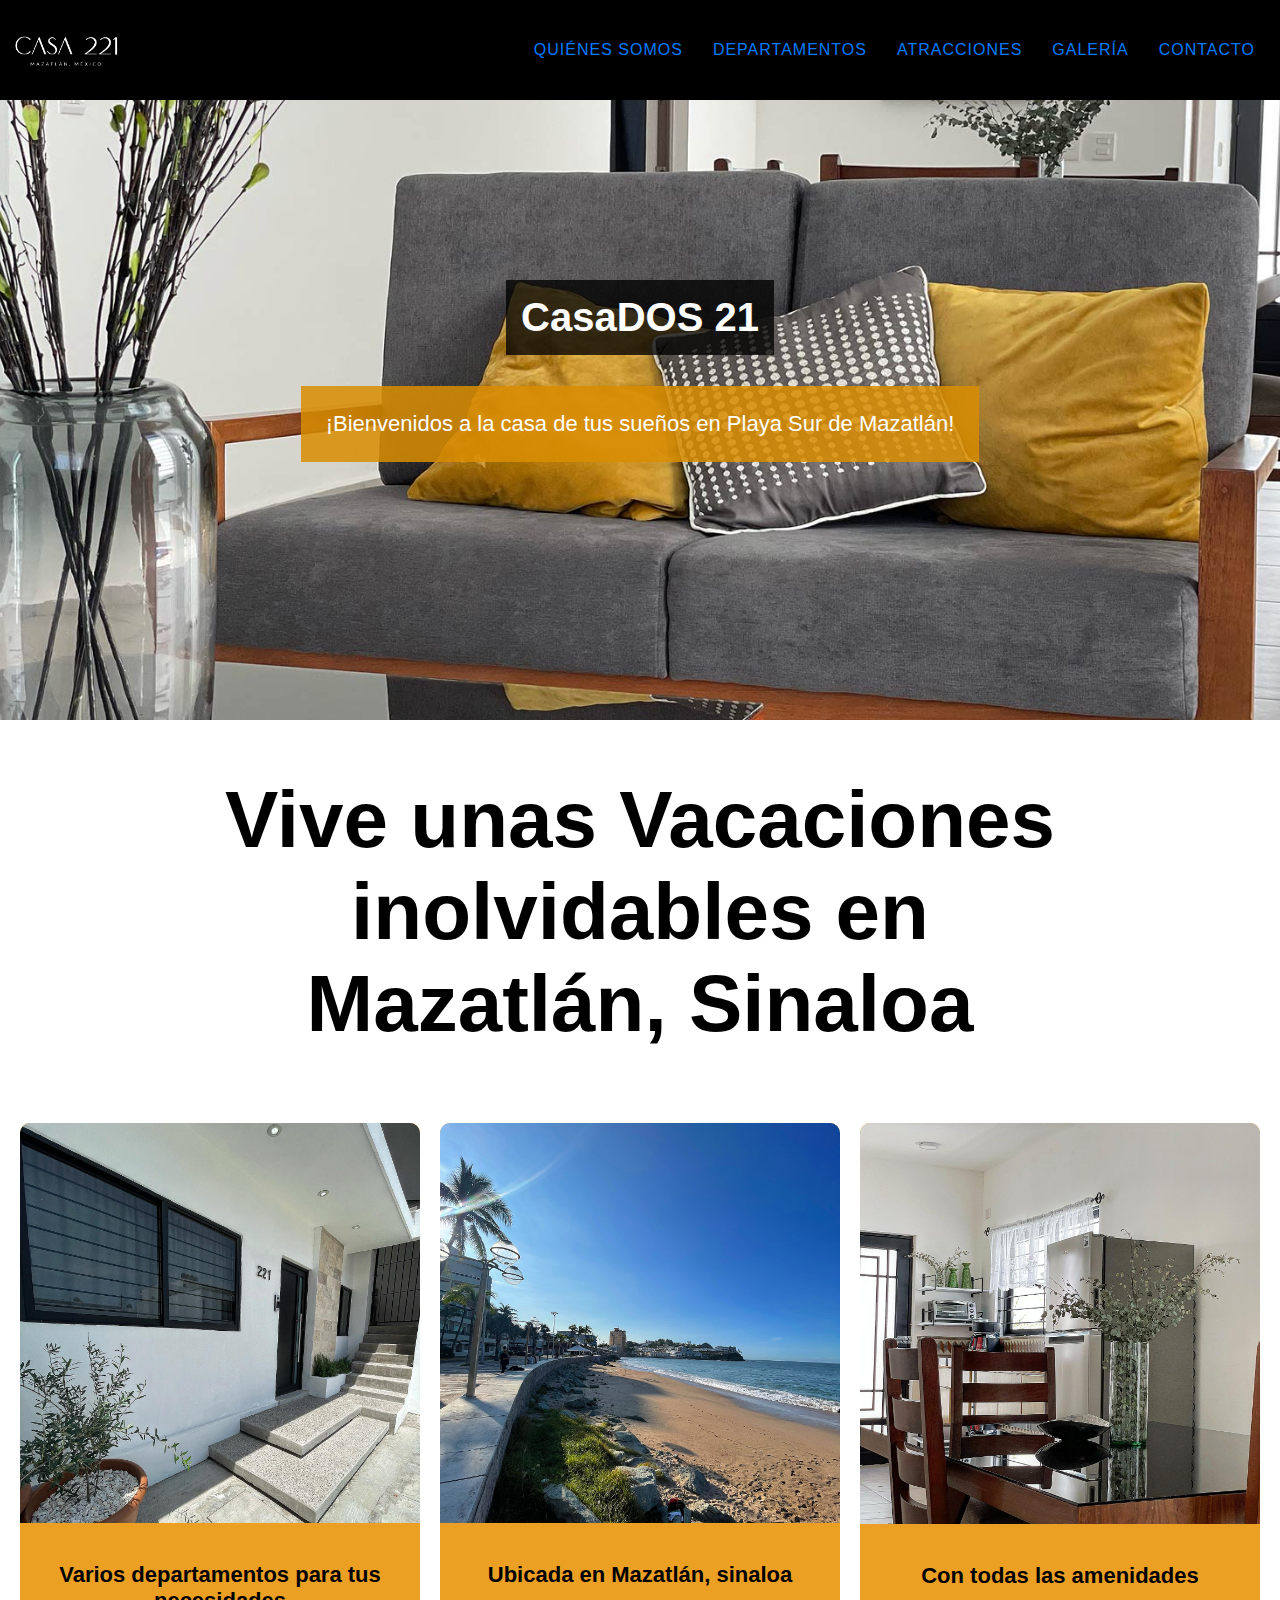
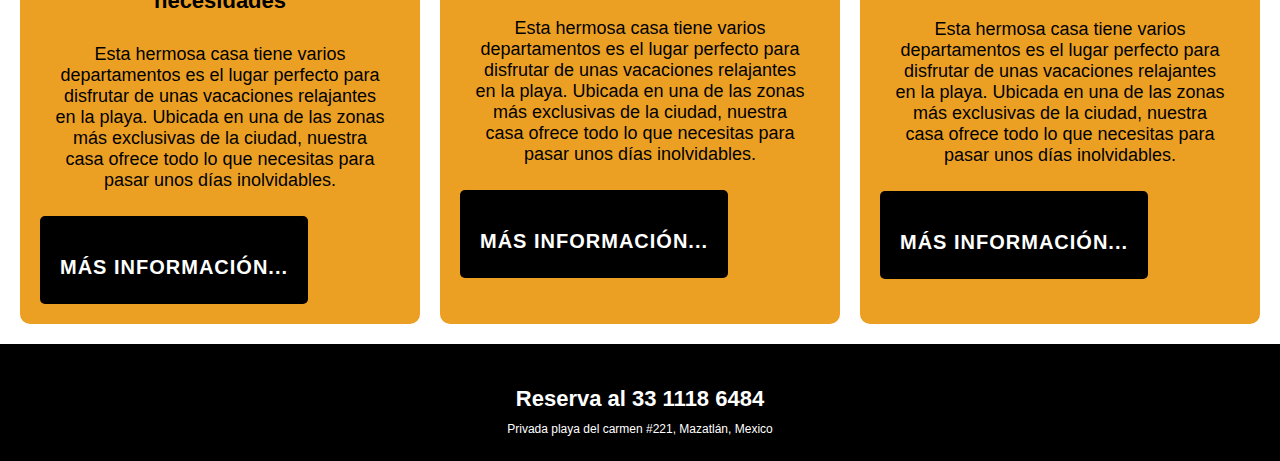
<file: index.html>
<!DOCTYPE html>
<html lang="en">
<head>
    <meta charset="UTF-8">
    <meta name="author" content="CasaDos21">
    <meta name="keywords" content="CasaDos21, Casa en Mazatlán, Departamentos en Mazatlán, Alquiler de vacaciones en Mazatlán, Hospedaje en la playa, Alojamiento exclusivo, Reserva de vacaciones, Rentas temporales en Mazatlán">
<meta name="description" content="Descubre la belleza de Casa Dos 21 en Mazatlán, México. Ofrecemos alojamientos exclusivos frente al mar, departamentos con todas las comodidades y una experiencia única. ¡Reserva tus vacaciones inolvidables hoy y sumérgete en la serenidad de nuestra casa junto a la playa del Carmen #221!">
    <title>Casa DOS21</title>
    <link rel="stylesheet" href="./css/main.css"rel="stylesheet">
<link rel="shortcut icon" href="./images/favicon.png" type="image/x-icon"> 
</head> 
<body>



    <header>
        <nav>
            <div class="container">
                <a href="./index.html" class="logo"><img src="./images/logo_blanco2.png" alt="Logotipo de CasaDOS21"></a>
                <div class="menu-icon" onclick="toggleMenu()">☰</div>
                <ul id="menu">
                    <li><a href="./pages/nosotros.html">Quiénes Somos</a></li>
                    <li><a href="./pages/departamentos.html">Departamentos</a></li>
                    <li><a href="./pages/atracciones.html">Atracciones</a></li>
                    <li><a href="./pages/galeria.html">Galería</a></li>
                    <li><a id="contacto" href="./pages/contacto.html">Contacto</a></li>
                </ul>
            </div>
        </nav>
        
        <div class="hidden-section"></div>


    </header>
    <main>
        <section class="imagenPrincipal">
            <h1>CasaDOS 21</h1>
            <p>¡Bienvenidos a la casa de tus sueños en Playa Sur de Mazatlán!</p>
    </section>
    <section>
    <div class="titulo_seccion">
        <h1>Vive unas Vacaciones inolvidables en<br>Mazatlán, Sinaloa</h1>
    </div>
</section>

    <section class="boxs">
    
        <div class="box">
       <img src="./images/galeria/1.jpg" alt="Fachada de departamento de Casados21" class="box_imagen">
        <div class="informacion">
        <h4 class="box_titulo">Varios departamentos para tus necesidades</h4>
        <p class="box_texto">Esta hermosa casa tiene varios departamentos es el lugar perfecto para disfrutar de unas vacaciones relajantes en la playa. Ubicada en una de las zonas más exclusivas de la ciudad, nuestra casa ofrece todo lo que necesitas para pasar unos días inolvidables.</p>
   <button class="box_boton" ><a  class="box_boton" href="pages/contacto.html">Más información...</a></p></button>
     </div>
</div>

<div class="box_primero">
    <img src="./images/galeria/2.jpg" alt="Edificio de Casados21" class="box_imagen">
        <div class="informacion">
    <h4 class="box_titulo">Ubicada en Mazatlán, sinaloa</h4>
    <p class="box_texto">Esta hermosa casa tiene varios departamentos es el lugar perfecto para disfrutar de unas vacaciones relajantes en la playa. Ubicada en una de las zonas más exclusivas de la ciudad, nuestra casa ofrece todo lo que necesitas para pasar unos días inolvidables.</p>
    <button class="box_boton" ><a  class="box_boton" href="pages/contacto.html">Más información...</a></p></button>
</div>
</div>

   <div class="box">
    <img src="./images/galeria/3.jpg" alt="Mazaltán Sinaloa" class="box_imagen">
        <div class="informacion">
            <h4 class="box_titulo">Con todas las amenidades</h4>
    <p class="box_texto">Esta hermosa casa tiene varios departamentos es el lugar perfecto para disfrutar de unas vacaciones relajantes en la playa. Ubicada en una de las zonas más exclusivas de la ciudad, nuestra casa ofrece todo lo que necesitas para pasar unos días inolvidables.</p>
    <button class="box_boton" ><a  class="box_boton" href="pages/contacto.html">Más información...</a></p></button>
</div>


</div>
    </section>
    </main>




    <script>
        function toggleMenu() {
            var menu = document.getElementById("menu");
            menu.classList.toggle("show");
        }
    </script>
   
</body>
   <footer class="footer">
      <h3 class="footer_titulo">Reserva al 33 1118 6484</h3>
      <p class="footer_texto">Privada playa del carmen #221, Mazatlán, Mexico</p>
    </div>
  </footer>
  </html>
</file>
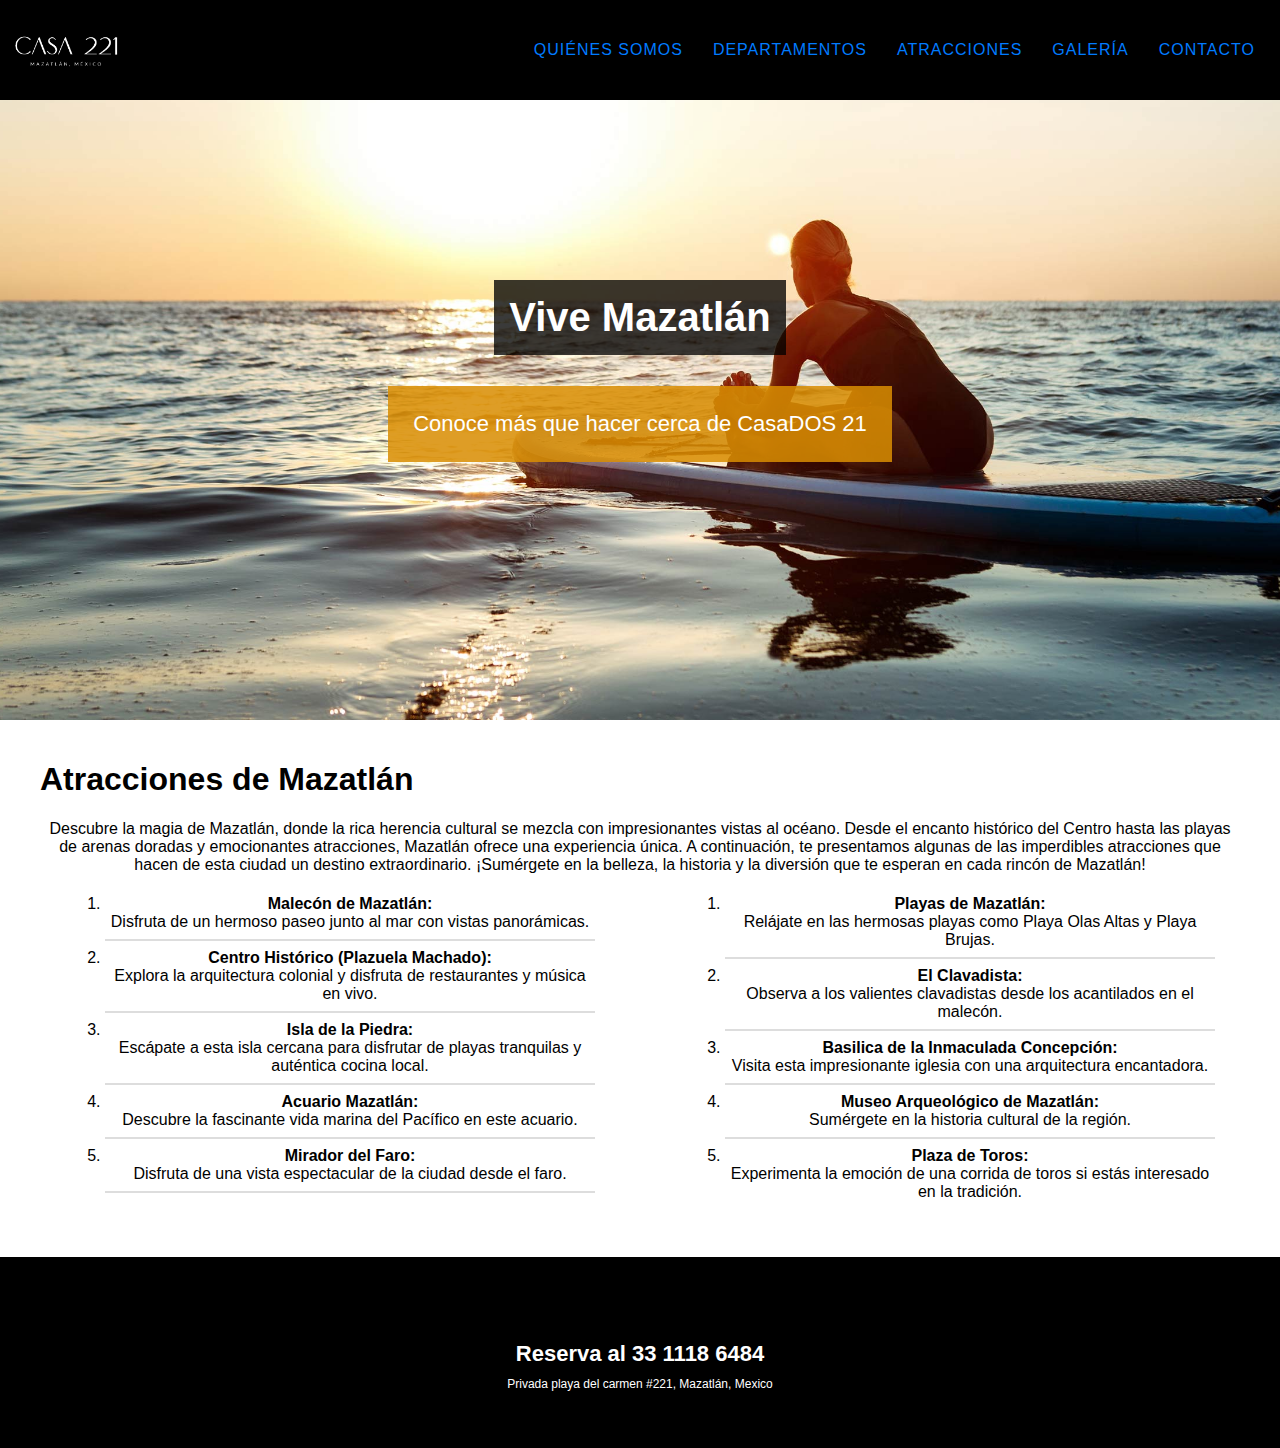
<file: pages/atracciones.html>
<!DOCTYPE html>
<html lang="en">
<head>
    <meta charset="UTF-8">
    <meta name="viewport" content="width=device-width, initial-scale=1.0">
    <title>Casa DOS21</title>
    <link rel="stylesheet" href="../css/main.css"rel="stylesheet">
<link rel="shortcut icon" href="../images/favicon.png" type="image/x-icon"> 
</head> 
<body>


    <header>
        <header>
            <nav>
                <div class="container">
                    <a href="../index.html" class="logo"><img src="../images/logo_blanco2.png" alt="Logotipo"></a>
                    <div class="menu-icon" onclick="toggleMenu()">☰</div>
                    <ul id="menu">
                        <li><a href="../pages/nosotros.html">Quiénes Somos</a></li>
                        <li><a href="../pages/departamentos.html">Departamentos</a></li>
                        <li><a href="../pages/atracciones.html">Atracciones</a></li>
                        <li><a href="../pages/galeria.html">Galería</a></li>
                        <li><a id="contacto" href="../pages/contacto.html">Contacto</a></li>
                    </ul>
                </div>
            </nav>
            
            <div class="hidden-section"></div>



<body>
    <main>
        <section class="imagenPrincipal_a">
            <h1>Vive Mazatlán</h1>
            <p>Conoce más que hacer cerca de CasaDOS 21</p>
    </section>
    <div class="container_quienes">
        <h1>Atracciones de Mazatlán</h1>
        <p>Descubre la magia de Mazatlán, donde la rica herencia cultural se mezcla con impresionantes vistas al océano. Desde el encanto histórico del Centro hasta las playas de arenas doradas y emocionantes atracciones, Mazatlán ofrece una experiencia única. A continuación, te presentamos algunas de las imperdibles atracciones que hacen de esta ciudad un destino extraordinario. ¡Sumérgete en la belleza, la historia y la diversión que te esperan en cada rincón de Mazatlán!</p>

    
        <div class="two-columns">
            <div class="column">
             
           
            <ol>
            <li>
            <p><strong>Malecón de Mazatlán:</strong> <br />Disfruta de un hermoso paseo junto al mar con vistas panorámicas.</p>
            <hr /></li>
            <li>
            <p><strong>Centro Histórico (Plazuela Machado):</strong> <br />Explora la arquitectura colonial y disfruta de restaurantes y música en vivo.</p>
            <hr /></li>
            <li>
            <p><strong>Isla de la Piedra:</strong> <br />Escápate a esta isla cercana para disfrutar de playas tranquilas y auténtica cocina local.</p>
            <hr /></li>
            <li>
            <p><strong>Acuario Mazatlán:</strong> <br />Descubre la fascinante vida marina del Pacífico en este acuario.</p>
            <hr /></li>
            <li>
            <p><strong>Mirador del Faro:</strong> <br />Disfruta de una vista espectacular de la ciudad desde el faro.</p>
            <hr /></li>
            
            
            </div>
            <div class="column">
                <ol>
                <li>
                    <p><strong>Playas de Mazatlán:</strong> <br />Relájate en las hermosas playas como Playa Olas Altas y Playa Brujas.</p>
                    <hr /></li>
                    <li>
                    <p><strong>El Clavadista:</strong> <br />Observa a los valientes clavadistas desde los acantilados en el malecón.</p>
                    <hr /></li>
                    <li>
                    <p><strong>Basilica de la Inmaculada Concepción:</strong> <br />Visita esta impresionante iglesia con una arquitectura encantadora.</p>
                    <hr /></li>
                    <li>
                    <p><strong>Museo Arqueológico de Mazatlán:</strong> <br />Sumérgete en la historia cultural de la región.</p>
                    <hr /></li>
                    <li>
                    <p><strong>Plaza de Toros:</strong> <br />Experimenta la emoción de una corrida de toros si estás interesado en la tradición.</p>
                    </li>
                    </ol>      
            
            
            </div>
        </div>
    </div>
    
</section>
</main>

<footer class="footer">
    <div class="footer_generico">
      <div class="redes-sociales">
          <a href="https://www.facebook.com/casaenrentamazatlan" target="_blank" class="social-icon" title="Facebook"><i class="fab fa-facebook-f"></i></a>
          <a href="https://www.instagram.com/casaenrentamaza/" target="_blank" class="social-icon" title="Instagram"><i class="fab fa-instagram"></i></a>
      </div>
      <h3 class="footer_titulo">Reserva al 33 1118 6484</h3>
      <p class="footer_texto">Privada playa del carmen #221, Mazatlán, Mexico</p>
    </div>
  </footer>


      <script>
        function toggleMenu() {
            var menu = document.getElementById("menu");
            menu.classList.toggle("show");
        }
    </script>

      </body>
      </html>
</file>
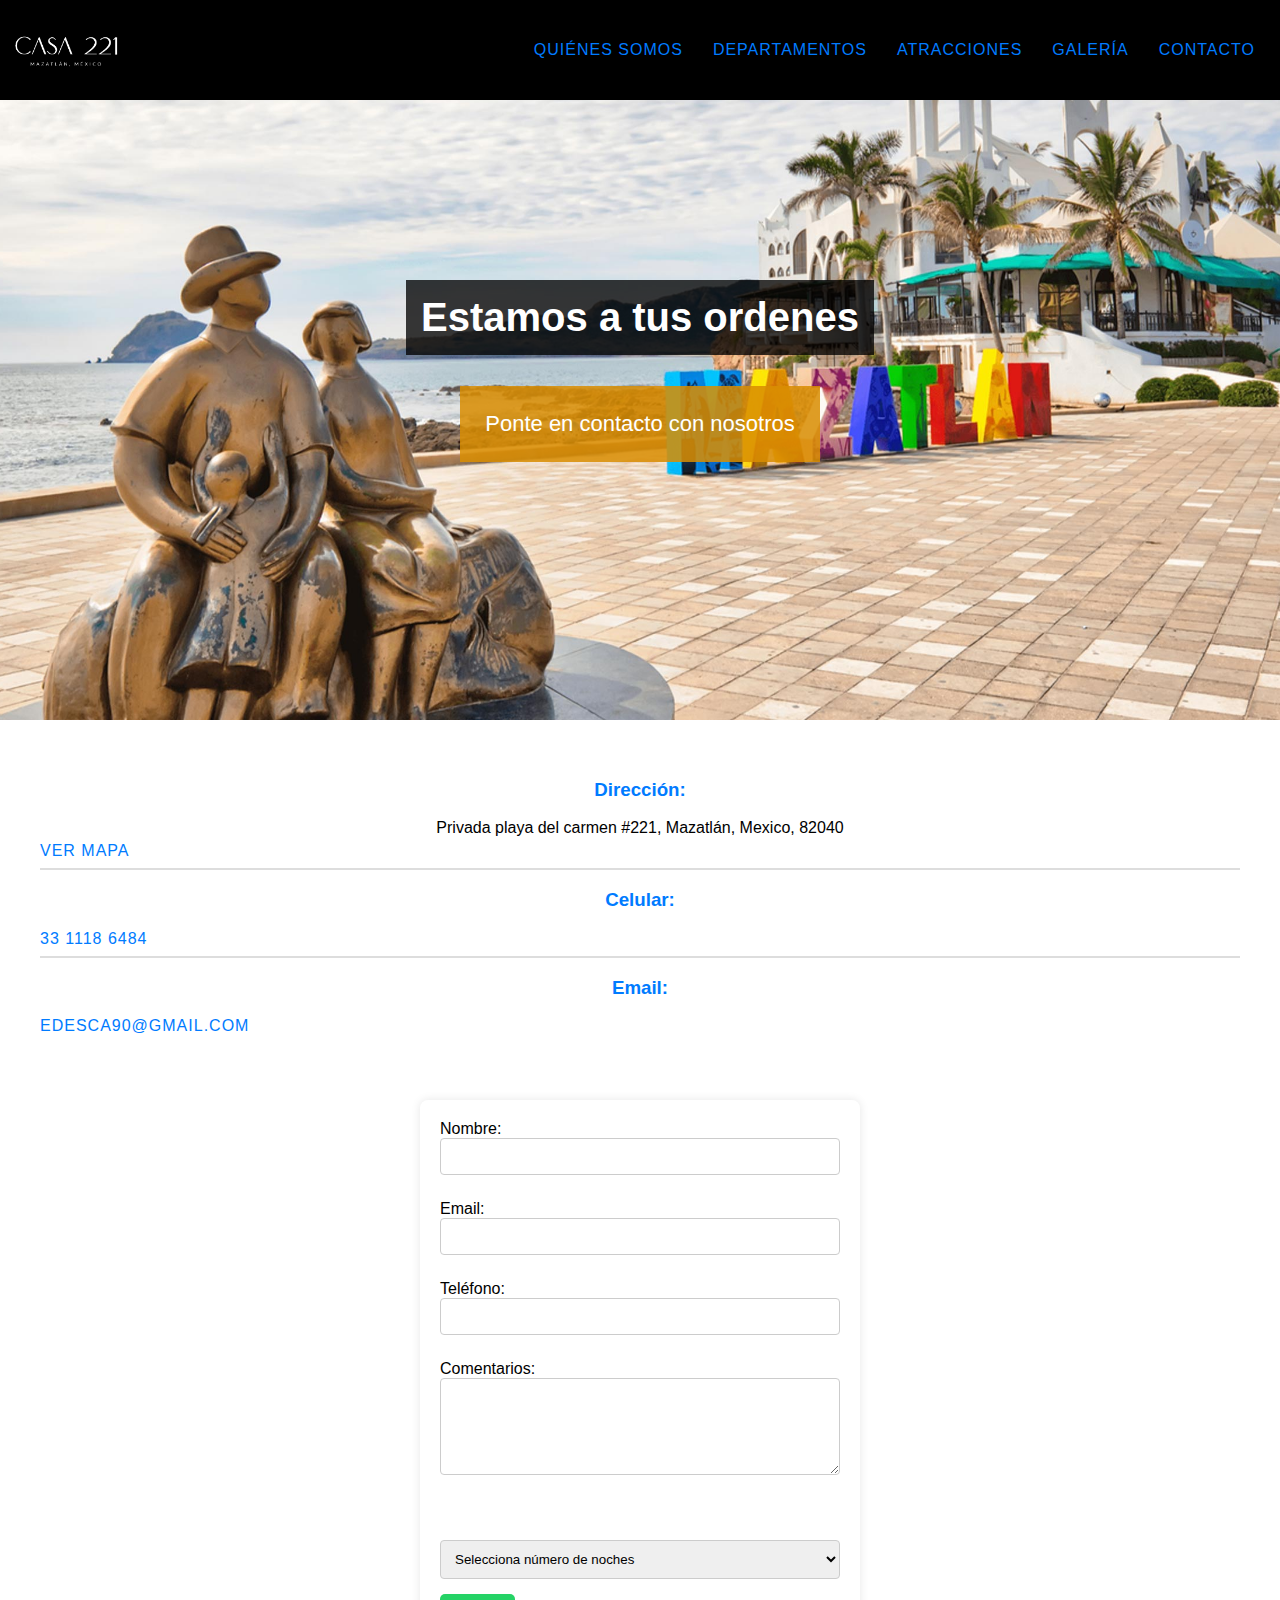
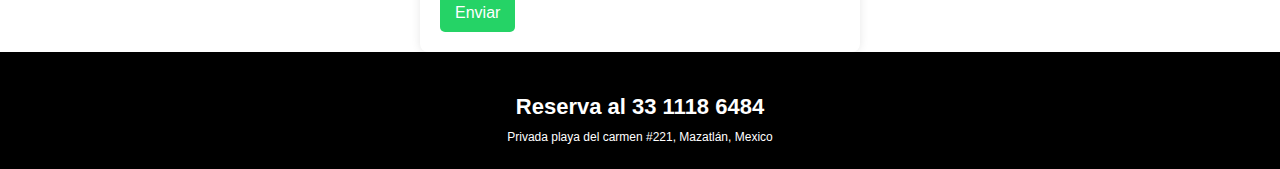
<file: pages/contacto.html>
<!DOCTYPE html>
<html lang="en">
<head>
    <meta charset="UTF-8">
    <meta name="author" content="CasaDos21">
    <meta name="keywords" content="CasaDos21, Casa en Mazatlán, Departamentos en Mazatlán, Alquiler de vacaciones en Mazatlán, Hospedaje en la playa, Alojamiento exclusivo, Reserva de vacaciones, Rentas temporales en Mazatlán">
<meta name="description" content="Casa Dos 21: Tu escape exclusivo en Mazatlán. Desde modernos departamentos hasta vistas inigualables, ofrecemos la combinación perfecta de lujo y tranquilidad. ¡Reserva ahora y crea recuerdos inolvidables en la playa del Carmen #221!">
    <title>Casa DOS21</title>
    <link rel="stylesheet" href="../css/main.css"rel="stylesheet">
<link rel="shortcut icon" href="../images/favicon.png" type="image/x-icon"> 
</head> 
<body>

<header>
        <nav>
            <div class="container">
                <a href="../index.html" class="logo"><img src="../images/logo_blanco2.png" alt="Logotipo"></a>
                <div class="menu-icon" onclick="toggleMenu()">☰</div>
                <ul id="menu">
                    <li><a href="../pages/nosotros.html">Quiénes Somos</a></li>
                    <li><a href="../pages/departamentos.html">Departamentos</a></li>
                    <li><a href="../pages/atracciones.html">Atracciones</a></li>
                    <li><a href="../pages/galeria.html">Galería</a></li>
                    <li><a id="contacto" href="../pages/contacto.html">Contacto</a></li>
                </ul>
            </div>
        </nav>
        
        <div class="hidden-section"></div>
    </header>

<body>
        <main>
            <section class="imagenPrincipal_c">
                <h1>Estamos a tus ordenes</h1>
                <p>Ponte en contacto con nosotros</p>
        </section>

        

        <div style="text-align: center; padding: 20px;">
            <div class="container_quienes">
            <h3>Dirección:</h3>
            <p>Privada playa del carmen #221, Mazatlán, Mexico, 82040</p>
            <p><a href="https://g.page/r/Cc-1RyjIFTW6EAE" target="_blank" rel="noopener noreferrer">Ver mapa</a></p>
            <hr />
        
            <h3>Celular:</h3>
            <p><a href="tel:33 1118 6484" target="_blank" rel="noopener noreferrer">33 1118 6484</a></p>
            <hr />
        
            <h3>Email:</h3>
            <p><a href="mailto:edesca90@gmail.com" target="_blank" rel="noopener noreferrer">edesca90@gmail.com</a></p>
            </div>
        </div>
            
        
            <form id="footer">
                <label for="Nombre">Nombre:
                    <input type="text" id="Nombre" required>
                </label>
        
                <label for="Email">Email:
                    <input type="email" id="Email" required>
                </label>
        
                <label for="phone">Teléfono:
                    <input type="phone" id="phone" required>
                </label>
        
                <label for="Comentarios">Comentarios:
                    <textarea name="" id="Comentarios" cols="30" rows="5"></textarea>
                </label>
        
                <br><br>
        
                <select name="" id="">
                    <option disabled selected>Selecciona número de noches</option>
                    <option>1 Noche</option>
                    <option>2 Noches</option>
                    <option>3 Noches</option>
                    <option>Más noches</option>
                </select>
        
                <button type="submit">Enviar</button>
            </form>
            <footer class="footer">
                <h3 class="footer_titulo">Reserva al 33 1118 6484</h3>
                <p class="footer_texto">Privada playa del carmen #221, Mazatlán, Mexico</p>
                </div>
              </footer>
            
</body>

<script>
    function toggleMenu() {
        var menu = document.getElementById("menu");
        menu.classList.toggle("show");
    }
</script>



</html>
</file>
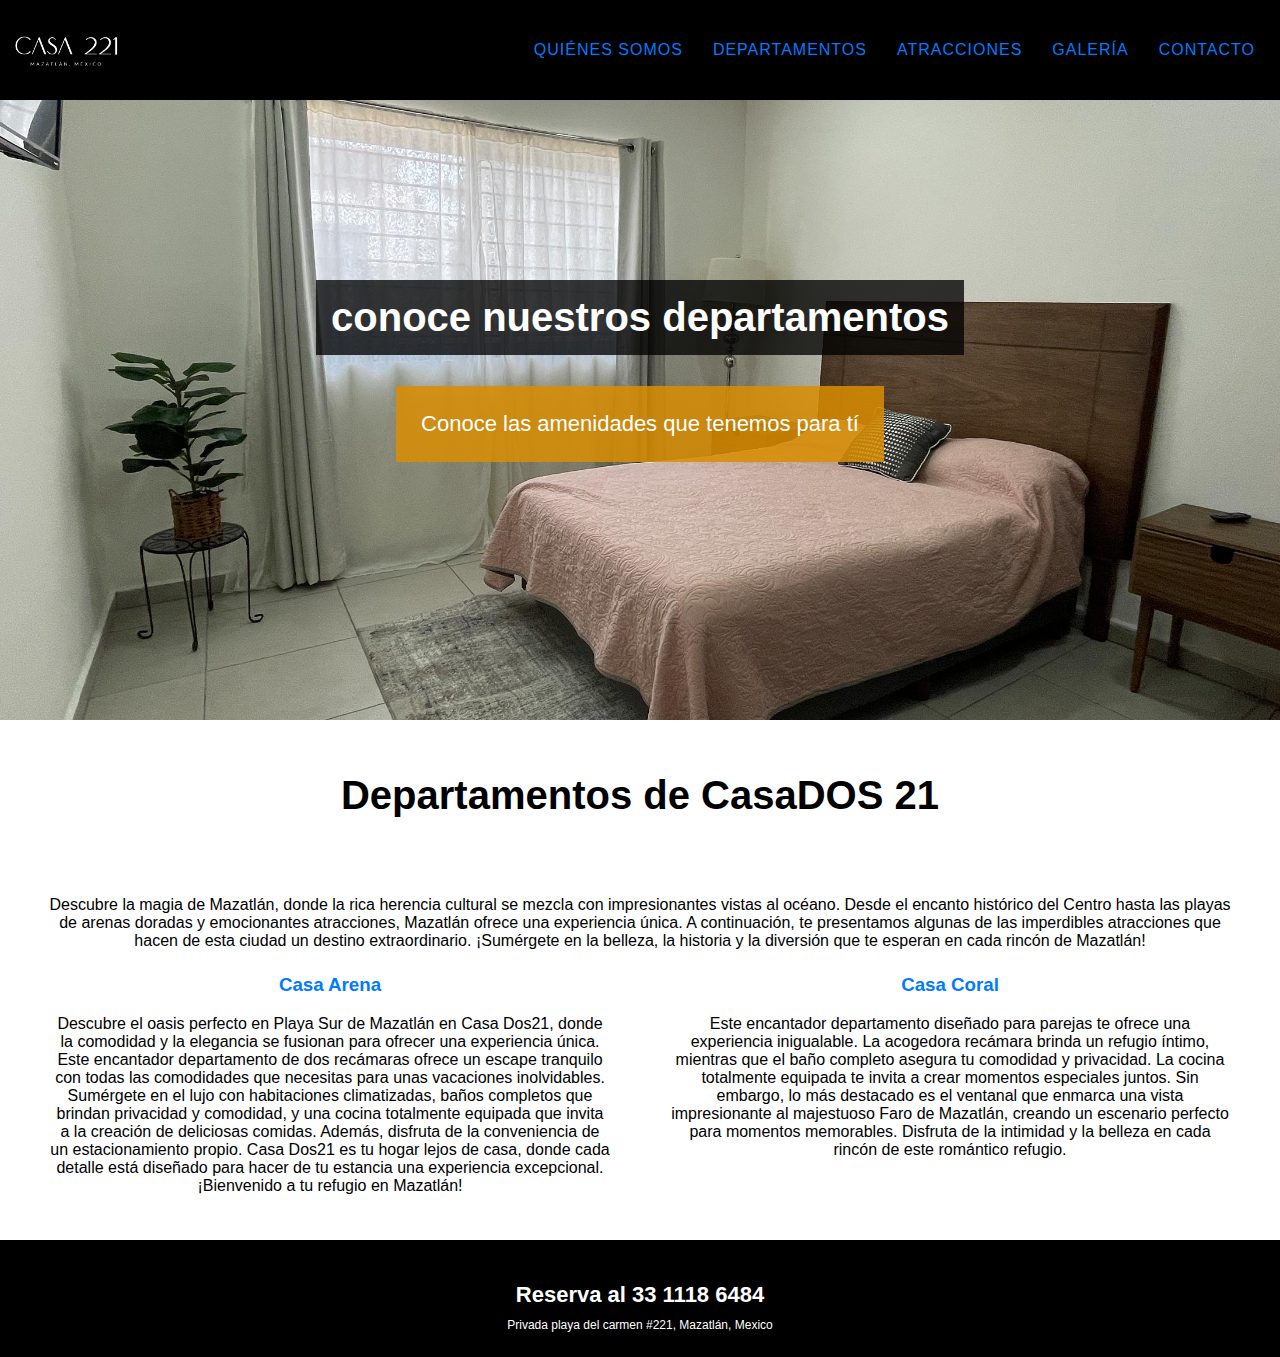
<file: pages/departamentos.html>
<!DOCTYPE html>
<html lang="en">
<head>
    <meta charset="UTF-8">
    <meta name="author" content="CasaDos21">
    <meta name="keywords" content="CasaDos21, Casa en Mazatlán, Departamentos en Mazatlán, Alquiler de vacaciones en Mazatlán, Hospedaje en la playa, Alojamiento exclusivo, Reserva de vacaciones, Rentas temporales en Mazatlán">
<meta name="description" content="Bienvenido a Casa Dos 21, tu destino de lujo en Mazatlán. Ofrecemos alojamientos únicos, desde departamentos elegantes hasta vistas panorámicas. Reserva ahora y sumérgete en la elegancia frente al mar en la playa del Carmen #221.">
    <title>Departamentos de CasaDOS 21</title>
    <link rel="stylesheet" href="../css/main.css">
    <link rel="shortcut icon" href="../images/favicon.png" type="image/x-icon"> 
</head> 
<body>
    <header>
        <nav>
            <div class="container">
                <a href="../index.html" class="logo"><img src="../images/logo_blanco2.png" alt="Logotipo de Casados21"></a>
                <div class="menu-icon" onclick="toggleMenu()">☰</div>
                <ul id="menu">
                    <li><a href="../pages/nosotros.html">Quiénes Somos</a></li>
                    <li><a href="../pages/departamentos.html">Departamentos</a></li>
                    <li><a href="../pages/atracciones.html">Atracciones</a></li>
                    <li><a href="../pages/galeria.html">Galería</a></li>
                    <li><a id="contacto" href="../pages/contacto.html">Contacto</a></li>
                </ul>
            </div>
        </nav>
        
        <div class="hidden-section"></div>
    </header>


    <body>
        <main>
            <section class="imagenPrincipal_d">
                <h1>conoce nuestros departamentos</h1>
                <p>Conoce las amenidades que tenemos para tí</p>
        </section>
        <div class="titulo_seccion">
        <h4>Departamentos de CasaDOS 21</h4>
    </div>
</section>

        <div class="container_quienes">
            <p>Descubre la magia de Mazatlán, donde la rica herencia cultural se mezcla con impresionantes vistas al océano. Desde el encanto histórico del Centro hasta las playas de arenas doradas y emocionantes atracciones, Mazatlán ofrece una experiencia única. A continuación, te presentamos algunas de las imperdibles atracciones que hacen de esta ciudad un destino extraordinario. ¡Sumérgete en la belleza, la historia y la diversión que te esperan en cada rincón de Mazatlán!</p>
    
        
            <div class="two-columns">
                <div class="column">
                 
                    <h3>Casa Arena</h3>
                    <p>Descubre el oasis perfecto en Playa Sur de Mazatlán en Casa Dos21, donde la comodidad y la elegancia se fusionan para ofrecer una experiencia única. Este encantador departamento de dos recámaras ofrece un escape tranquilo con todas las comodidades que necesitas para unas vacaciones inolvidables. Sumérgete en el lujo con habitaciones climatizadas, baños completos que brindan privacidad y comodidad, y una cocina totalmente equipada que invita a la creación de deliciosas comidas. Además, disfruta de la conveniencia de un estacionamiento propio. Casa Dos21 es tu hogar lejos de casa, donde cada detalle está diseñado para hacer de tu estancia una experiencia excepcional. ¡Bienvenido a tu refugio en Mazatlán!</p>
         
                
                
                </div>
                <div class="column">
                    <h3>Casa Coral</h3>
                    <p>Este encantador departamento diseñado para parejas te ofrece una experiencia inigualable. La acogedora recámara brinda un refugio íntimo, mientras que el baño completo asegura tu comodidad y privacidad. La cocina totalmente equipada te invita a crear momentos especiales juntos. Sin embargo, lo más destacado es el ventanal que enmarca una vista impresionante al majestuoso Faro de Mazatlán, creando un escenario perfecto para momentos memorables. Disfruta de la intimidad y la belleza en cada rincón de este romántico refugio.</p>
                
             
        
    </section>
    </main>
    
    <footer class="footer">
        <h3 class="footer_titulo">Reserva al 33 1118 6484</h3>
        <p class="footer_texto">Privada playa del carmen #221, Mazatlán, Mexico</p>
        </div>
      </footer>
    </body>

          <script>
            function toggleMenu() {
                var menu = document.getElementById("menu");
                menu.classList.toggle("show");
            }
        </script>


          </html>
</file>
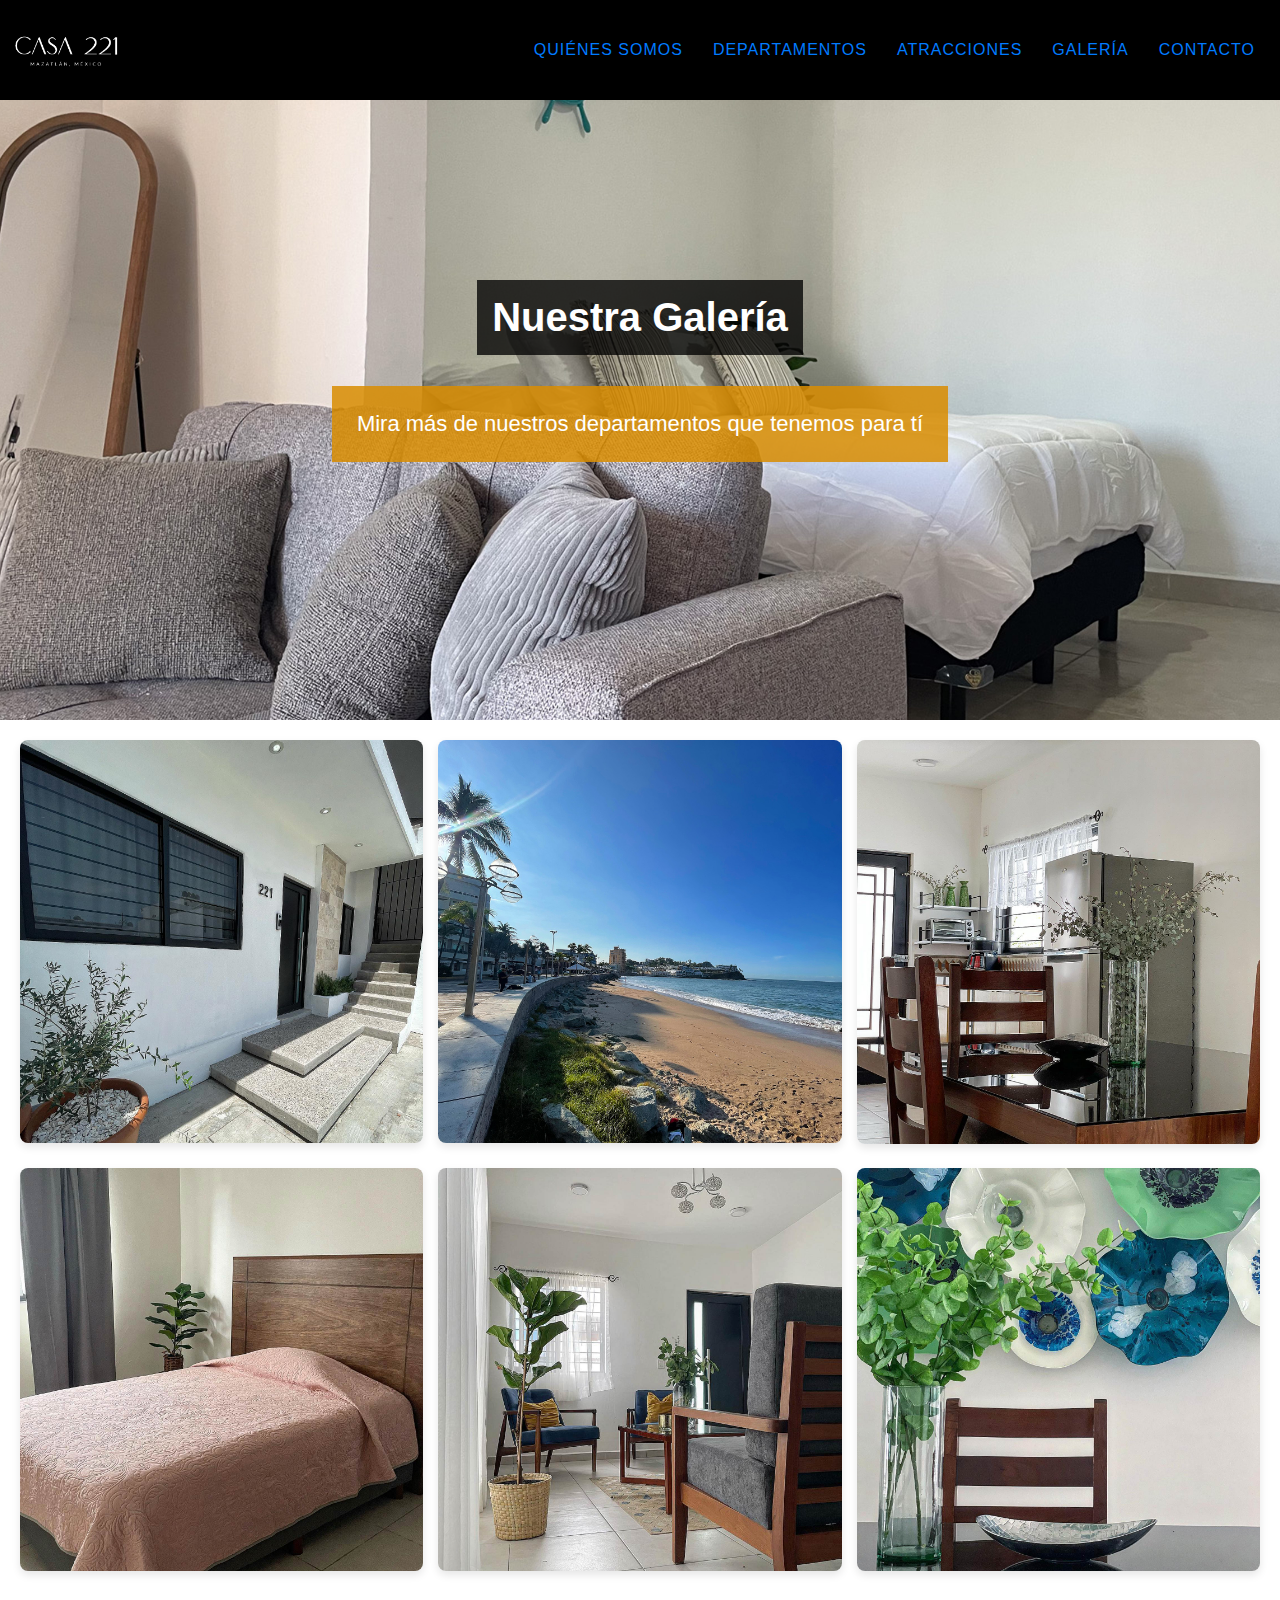
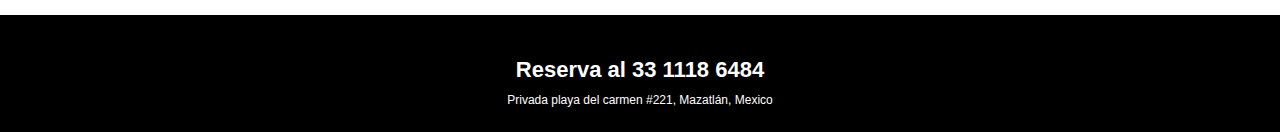
<file: pages/galeria.html>
<!DOCTYPE html>
<html lang="en">
<head>
    <meta charset="UTF-8">
    <meta name="author" content="CasaDos21">
    <meta name="keywords" content="CasaDos21, Casa en Mazatlán, Departamentos en Mazatlán, Alquiler de vacaciones en Mazatlán, Hospedaje en la playa, Alojamiento exclusivo, Reserva de vacaciones, Rentas temporales en Mazatlán">
<meta name="description" content="Sumérgete en el lujo de Casa Dos 21 en Mazatlán. Descubre la comodidad de nuestros exclusivos departamentos junto al mar y disfruta de unas vacaciones inolvidables. ¡Reserva hoy para vivir la tranquilidad en la playa del Carmen #221!">
    <title>Casa DOS21</title>
    <link rel="stylesheet" href="../css/main.css"rel="stylesheet">
<link rel="shortcut icon" href="../images/favicon.png" type="image/x-icon"> 
</head> 
<body>


    <header>
        <nav>
            <div class="container">
                <a href="../index.html" class="logo"><img src="../images/logo_blanco2.png" alt="Logotipo de CasaDos21"></a>
                <div class="menu-icon" onclick="toggleMenu()">☰</div>
                <ul id="menu">
                    <li><a href="../pages/nosotros.html">Quiénes Somos</a></li>
                    <li><a href="../pages/departamentos.html">Departamentos</a></li>
                    <li><a href="../pages/atracciones.html">Atracciones</a></li>
                    <li><a href="../pages/galeria.html">Galería</a></li>
                    <li><a id="contacto" href="../pages/contacto.html">Contacto</a></li>
                </ul>
            </div>
        </nav>
        
        <div class="hidden-section"></div>
    <title>Galeria</title>
    </header>
<body>
    <main>
        <section class="imagenPrincipal_g">
            <h1>Nuestra Galería</h1>
            <p>Mira más de nuestros departamentos que tenemos para tí</p>
    </section>

    <div class="gallery">
        <div class="gallery-item">
            <img src="../images/galeria/1.jpg" alt="fachada de edificio">
        </div>
    
        <div class="gallery-item">
            <img src="../images/galeria/2.jpg" alt="sala y comedor">
        </div>

        <div class="gallery-item">
            <img src="../images/galeria/3.jpg" alt="recamara principal">
        </div>
    
        <div class="gallery-item">
            <img src="../images/galeria/4.jpg" alt="Recamara secundaria">
        </div>

        <div class="gallery-item">
            <img src="../images/galeria/5.jpg" alt="Baño">
        </div>
    
        <div class="gallery-item">
            <img src="../images/galeria/6.jpg" alt="Playa olas altas, Mazatlán Sinaloa">
        </div>
    
    </div>


</div>
</section>
</main>

<footer class="footer">
    <h3 class="footer_titulo">Reserva al 33 1118 6484</h3>
    <p class="footer_texto">Privada playa del carmen #221, Mazatlán, Mexico</p>
    </div>
  </footer>
  
</body>

      <script>
        function toggleMenu() {
            var menu = document.getElementById("menu");
            menu.classList.toggle("show");
        }
    </script>

      </html>
</file>
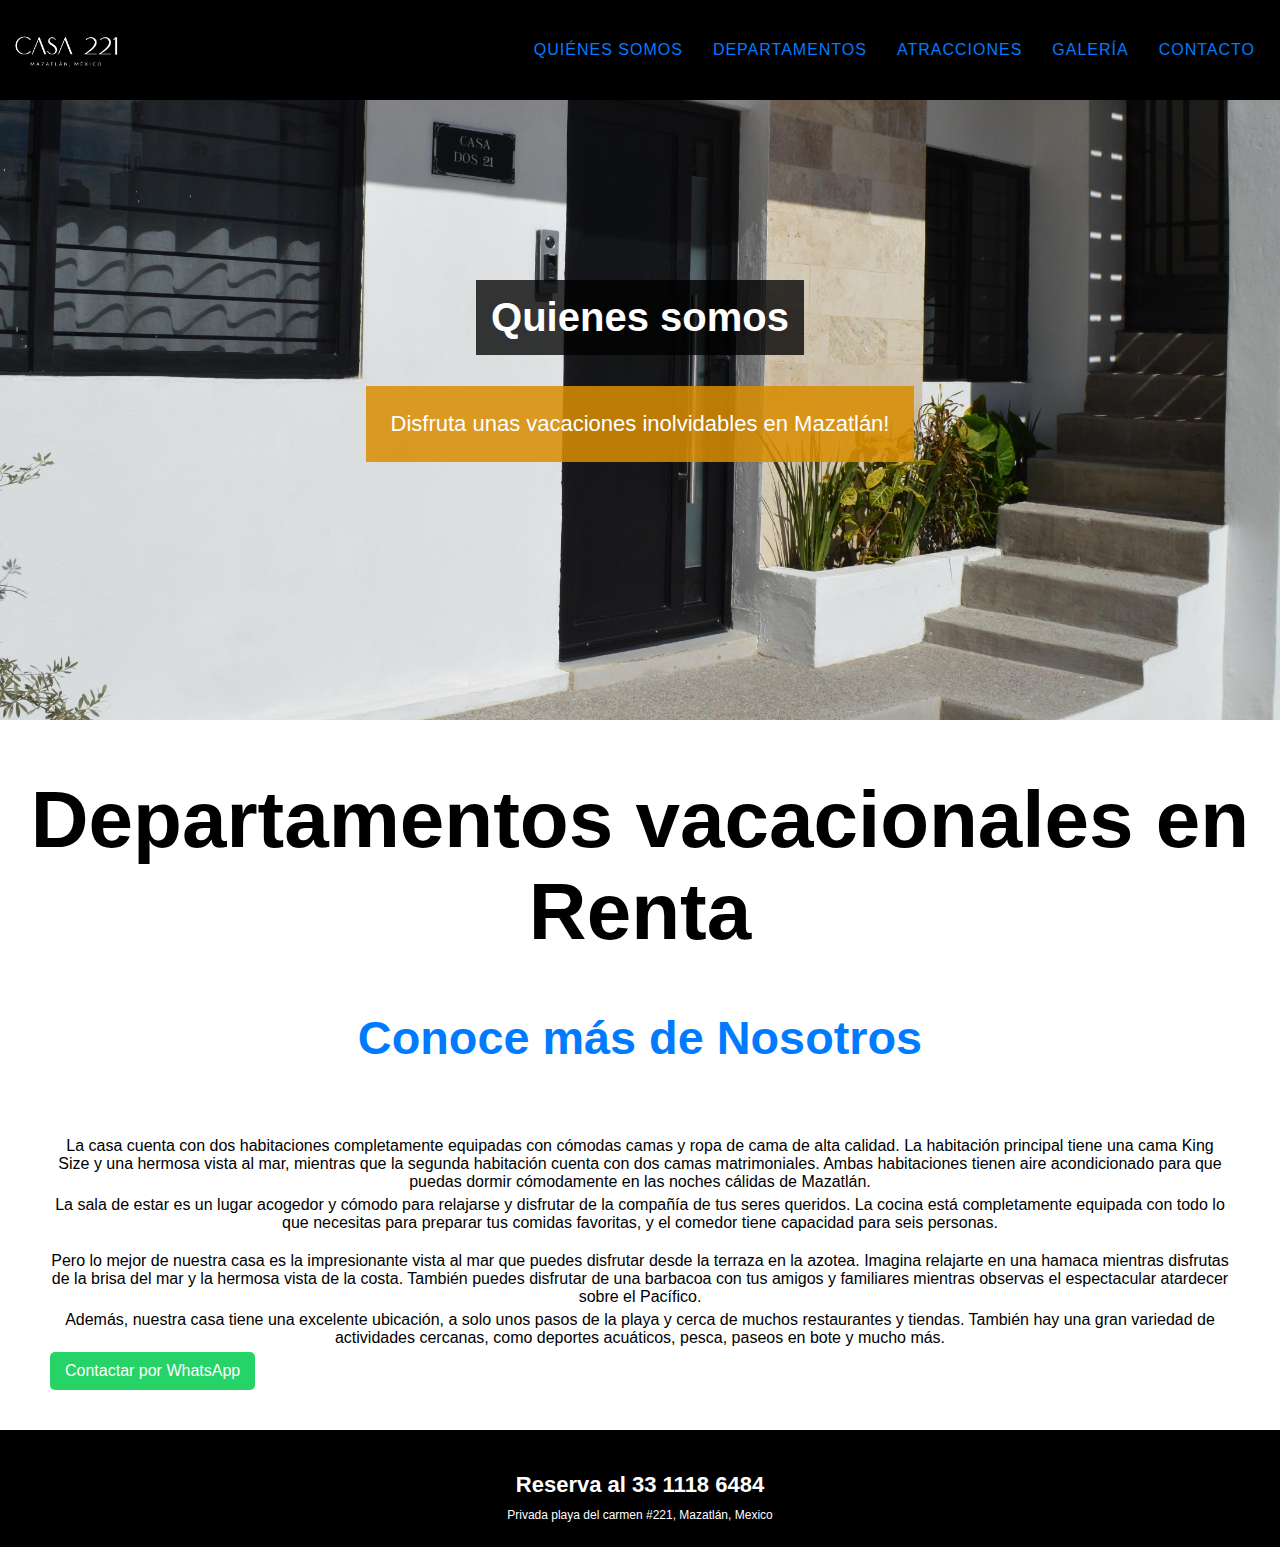
<file: pages/nosotros.html>
<!DOCTYPE html>
<html lang="en">
<head>
    <meta charset="UTF-8">
    <meta name="author" content="CasaDos21">
    <meta name="keywords" content="CasaDos21, Casa en Mazatlán, Departamentos en Mazatlán, Alquiler de vacaciones en Mazatlán, Hospedaje en la playa, Alojamiento exclusivo, Reserva de vacaciones, Rentas temporales en Mazatlán">
<meta name="description" content="Explora la serenidad de Casa Dos 21 en Mazatlán, México. Desde modernos departamentos hasta vistas impresionantes al mar, ofrecemos la escapada perfecta. ¡Reserva ahora y vive la experiencia única en la playa del Carmen #221!">
    <title>Casa DOS21</title>
    <link rel="stylesheet" href="../css/main.css"rel="stylesheet">
<link rel="shortcut icon" href="../images/favicon.png" type="image/x-icon"> 
</head> 
<body>


    <header>
        <nav>
            <div class="container">
                <a href="../index.html" class="logo"><img src="../images/logo_blanco2.png" alt="Logotipo Blanco de Casados21"></a>
                <div class="menu-icon" onclick="toggleMenu()">☰</div>
                <ul id="menu">
                    <li><a href="../pages/nosotros.html">Quiénes Somos</a></li>
                    <li><a href="../pages/departamentos.html">Departamentos</a></li>
                    <li><a href="../pages/atracciones.html">Atracciones</a></li>
                    <li><a href="../pages/galeria.html">Galería</a></li>
                    <li><a id="contacto" href="../pages/contacto.html">Contacto</a></li>
                </ul>
            </div>
        </nav>
        
        <div class="hidden-section"></div>
    <title>Quienes Somos</title>
    </header>
<body>


    <main>
        <section class="imagenPrincipal_quienes">
            <h1>Quienes somos</h1>
            <p>Disfruta unas vacaciones inolvidables en Mazatlán!</p>
    </section>
    <section>
    <div class="titulo_seccion">
        <h1>Departamentos vacacionales en Renta</h1>
        <h3>Conoce más de Nosotros</h3>

    </div>
</section>


<div class="container_quienes">

        <div class="column">
            <p>La casa cuenta con dos habitaciones completamente equipadas con cómodas camas y ropa de cama de alta calidad. La habitación principal tiene una cama King Size y una hermosa vista al mar, mientras que la segunda habitación cuenta con dos camas matrimoniales. Ambas habitaciones tienen aire acondicionado para que puedas dormir cómodamente en las noches cálidas de Mazatlán.</p>
            <p>La sala de estar es un lugar acogedor y cómodo para relajarse y disfrutar de la compañía de tus seres queridos. La cocina está completamente equipada con todo lo que necesitas para preparar tus comidas favoritas, y el comedor tiene capacidad para seis personas.</p>
        </div>
        <div class="column">
            <p>Pero lo mejor de nuestra casa es la impresionante vista al mar que puedes disfrutar desde la terraza en la azotea. Imagina relajarte en una hamaca mientras disfrutas de la brisa del mar y la hermosa vista de la costa. También puedes disfrutar de una barbacoa con tus amigos y familiares mientras observas el espectacular atardecer sobre el Pacífico.</p>
            <p>Además, nuestra casa tiene una excelente ubicación, a solo unos pasos de la playa y cerca de muchos restaurantes y tiendas. También hay una gran variedad de actividades cercanas, como deportes acuáticos, pesca, paseos en bote y mucho más.</p>
   
    

    <a href="whatsapp://send?phone=523311186484" target="_blank">
        <button>
            <i class="fab fa-whatsapp"></i> Contactar por WhatsApp
        </button>
    </a>
    
        </div>
    </div>
</div>



</section>
</main>

<footer class="footer">
    <h3 class="footer_titulo">Reserva al 33 1118 6484</h3>
    <p class="footer_texto">Privada playa del carmen #221, Mazatlán, Mexico</p>
    </div>
  </footer>
</body>

      <script>
        function toggleMenu() {
            var menu = document.getElementById("menu");
            menu.classList.toggle("show");
        }
    </script>

      </html>
</file>
<file: css/main.css>
@charset "utf-8";
/* CSS Document */
:root{
   --color:white;
   --fnd : #1b0202;
   --fndRsp: white;
   --colorRsp: black;
  margin: 0;
}


  

/*____menu_responsivo___*/


        body {
            font-family: 'Trebuchet MS', sans-serif;
            margin: 0;
            padding: 0;
            box-sizing: border-box;
        }

        nav {
            background-color: #000;
            padding: 10px;
            position: fixed;
            width: 100%;
            height: 80px; 
            z-index: 1000;
        }

        .container {
            display: flex;
            justify-content: space-between;
            align-items: center;
            height: 100%; 
        }

        .logo {
            color: #fff;
            text-decoration: none;
            font-size: 1.5em;
            font-weight: light; 
        }

        .logo img {
            height: 40px;
        }

        ul {
            list-style: none;
            margin: 0;
            padding: 0;
            display: flex;
            height: 100%; 
        }

        li {
            margin: 0 15px;
        }

        a {
            text-decoration: none;
            color: #fff;
            font-weight: lighter; 
            text-transform: uppercase; 
            transition: color 0.3s;
            height: 100%; 
            display: flex;
            align-items: center; 
            letter-spacing: 1px; 
        }

        a:hover {
            color: #ffc107; 
        }

        .menu-icon {
            display: none; 
            cursor: pointer;
            font-size: 1.5em;
            color: #fff;
            padding-right: 20px; 
        }

        .bottom-icon {
            display: none;
            cursor: pointer;
            font-size: 1.5em;
            color: #fff;
            position: fixed;
            bottom: 10px;
            right: 10px;
        }

        .hidden-section {
            display: none;
            height: 80px; 
        }

        #contacto {
            padding-right: 20px; 
        }

        @media (max-width: 768px) {
            .hidden-section {
                display: block;
            }

            ul {
                flex-direction: column;
                text-align: center;
                display: none; 
                position: absolute;
                top: 80px; 
                left: 0;
                right: 0;
                background-color: #000;
                padding: 20px;
            }

            ul.show {
                display: flex;
            }

            .menu-icon {
                display: block;
            }

            .bottom-icon {
                display: block;
            }
        }






/*____slider___*/


.slidertop{

margin: 0;
padding: 0;
box-sizing: border-box;
}


.imagenPrincipal {
    position: relative;
    height: 80vh;
    background-image: url("../images/slide_home_casados21.jpg");
    background-repeat: no-repeat;
    background-size: cover;
    background-position: center center;
    display: flex;
    justify-content: center;
    align-items: center;
    flex-direction: column;
    padding-left: 200px;
    padding-right: 200px;
    background-color: rgba(0, 0, 0, 0.2);
}

.imagenPrincipal h1 {
    color: #fff;
    background-color: #000000c5;
    padding: 15px; 
    font-size: 40px;
}

.imagenPrincipal p {
    color: #fff;
    font-family: 'Trebuchet MS', 'Lucida Sans Unicode', 'Lucida Grande', 'Lucida Sans', Arial, sans-serif;
    font-size: 22px;
    background-position: center center;
    display: flex;
    justify-content: center;
    align-items: center;
    flex-direction: column;
    padding-left: 25px;
    padding-right: 25px;
    padding-top: 25px;
    padding-bottom: 25px;
    background-color: rgba(216, 141, 2, 0.859);
}

/*____imagen_quienes___*/
.imagenPrincipal_quienes {
    position: relative;
    height: 80vh;
    background-image: url("../images/quienes.jpg");
    background-repeat: no-repeat;
    background-size: cover;
    background-position: center center;
    display: flex;
    justify-content: center;
    align-items: center;
    flex-direction: column;
    padding-left: 200px;
    padding-right: 200px;
    background-color: rgba(0, 0, 0, 0.2);
}

.imagenPrincipal_quienes h1 {
    color: #fff;
    background-color: #000000c5;
    padding: 15px; 
    font-size: 40px;
}

.imagenPrincipal_quienes p {
    color: #fff;
    font-family: 'Trebuchet MS', 'Lucida Sans Unicode', 'Lucida Grande', 'Lucida Sans', Arial, sans-serif;
    font-size: 22px;
    background-position: center center;
    display: flex;
    justify-content: center;
    align-items: center;
    flex-direction: column;
    padding-left: 25px;
    padding-right: 25px;
    padding-top: 25px;
    padding-bottom: 25px;
    background-color: rgba(216, 141, 2, 0.859);
}

/*____imagen_atracciones___*/
.imagenPrincipal_a {
    position: relative;
    height: 80vh;
    background-image: url("../images/slide_atracciones.jpg");
    background-repeat: no-repeat;
    background-size: cover;
    background-position: center center;
    display: flex;
    justify-content: center;
    align-items: center;
    flex-direction: column;
    padding-left: 200px;
    padding-right: 200px;
    background-color: rgba(0, 0, 0, 0.2);
}

.imagenPrincipal_a h1 {
    color: #fff;
    background-color: #000000c5;
    padding: 15px; 
    font-size: 40px;
    justify-content: center;
    align-items: center;
}

.imagenPrincipal_a p {
    color: #fff;
    font-family: 'Trebuchet MS', 'Lucida Sans Unicode', 'Lucida Grande', 'Lucida Sans', Arial, sans-serif;
    font-size: 22px;
    background-position: center center;
    display: flex;
    justify-content: center;
    align-items: center;
    flex-direction: column;
    padding-left: 25px;
    padding-right: 25px;
    padding-top: 25px;
    padding-bottom: 25px;
    background-color: rgba(216, 141, 2, 0.859);
}

/*____imagen_galeria___*/
.imagenPrincipal_g {
    position: relative;
    height: 80vh;
    background-image: url("../images/slide_galeria1.jpg");
    background-repeat: no-repeat;
    background-size: cover;
    background-position: center center;
    display: flex;
    justify-content: center;
    align-items: center;
    flex-direction: column;
    padding-left: 200px;
    padding-right: 200px;
    background-color: rgba(0, 0, 0, 0.2);
}

.imagenPrincipal_g h1 {
    color: #fff;
    background-color: #000000c5;
    padding: 15px; 
    font-size: 40px;
    justify-content: center;
    align-items: center;
}

.imagenPrincipal_g p {
    color: #fff;
    font-family: 'Trebuchet MS', 'Lucida Sans Unicode', 'Lucida Grande', 'Lucida Sans', Arial, sans-serif;
    font-size: 22px;
    background-position: center center;
    display: flex;
    justify-content: center;
    align-items: center;
    flex-direction: column;
    padding-left: 25px;
    padding-right: 25px;
    padding-top: 25px;
    padding-bottom: 25px;
    background-color: rgba(216, 141, 2, 0.859);
}

/*____imagen_depas___*/
.imagenPrincipal_d {
    position: relative;
    height: 80vh;
    background-image: url("../images/depas.jpg");
    background-repeat: no-repeat;
    background-size: cover;
    background-position: center center;
    display: flex;
    justify-content: center;
    align-items: center;
    flex-direction: column;
    padding-left: 200px;
    padding-right: 200px;
    background-color: rgba(0, 0, 0, 0.2);
}

.imagenPrincipal_d h1 {
    color: #fff;
    background-color: #000000c5;
    padding: 15px; 
    font-size: 40px;
    justify-content: center;
    align-items: center;
}

.imagenPrincipal_d p {
    color: #fff;
    font-family: 'Trebuchet MS', 'Lucida Sans Unicode', 'Lucida Grande', 'Lucida Sans', Arial, sans-serif;
    font-size: 22px;
    background-position: center center;
    display: flex;
    justify-content: center;
    align-items: center;
    flex-direction: column;
    padding-left: 25px;
    padding-right: 25px;
    padding-top: 25px;
    padding-bottom: 25px;
    background-color: rgba(216, 141, 2, 0.859);
}

/*____imagen_contacto___*/
.imagenPrincipal_c {
    position: relative;
    height: 80vh;
    background-image: url("../images/contacto.jpg");
    background-repeat: no-repeat;
    background-size: cover;
    background-position: center center;
    display: flex;
    justify-content: center;
    align-items: center;
    flex-direction: column;
    padding-left: 200px;
    padding-right: 200px;
    background-color: rgba(0, 0, 0, 0.2);
}

.imagenPrincipal_c h1 {
    color: #fff;
    background-color: #000000c5;
    padding: 15px; 
    font-size: 40px;
    justify-content: center;
    align-items: center;
    background-position: center center;

}

.imagenPrincipal_c p {
    color: #fff;
    font-family: 'Trebuchet MS', 'Lucida Sans Unicode', 'Lucida Grande', 'Lucida Sans', Arial, sans-serif;
    font-size: 22px;
    background-position: center center;
    display: flex;
    justify-content: center;
    align-items: center;
    flex-direction: column;
    padding-left: 25px;
    padding-right: 25px;
    padding-top: 25px;
    padding-bottom: 25px;
    background-color: rgba(216, 141, 2, 0.859);
}



/*____box___*/
.boxs {
    padding: 20px;
    display: flex;
    flex-direction: column;
    gap: 20px;
}

.box, .box_primero {
    background-color: #eca023;
    border-radius: 10px;
    overflow: hidden;
    display: flex;
    flex-direction: column;
    gap: 10px;
}

.informacion {
    padding: 0 20px 20px 20px;
}

.informacion h4 {
    color: #000000;
    padding-inline: 15px;
    font-family: 'Trebuchet MS', 'Lucida Sans Unicode', 'Lucida Grande', 'Lucida Sans', Arial, sans-serif;
    font-size: 22px;
    text-align: center;
}

.informacion p {
    color: #000000;
    padding-inline: 13px;
    font-family: Arial, Helvetica, sans-serif;
    font-size: 18px;
    font-weight: lighter;
    text-align: center;
}

.informacion .box_boton {
    background-color: #000;
    text-align: center; /* Centrar el botón */
}

.box_imagen {
    max-width: 100%;
}

.titulo_seccion {
    color: #000000;
    padding-inline: 15px;
    font-family: 'Trebuchet MS', 'Lucida Sans Unicode', 'Lucida Grande', 'Lucida Sans', Arial, sans-serif;
    font-size: 40px;
    text-align: center;
}

.box_boton {
    display: inline-block;
    text-decoration: none;
    font-weight: 600;
    font-size: 20px;
    color: #ffffff;
    padding: 10px 10px;
    background-color: #000000;
    margin-top: 20px;
    transition: background-color 0.3s;
}

.box_boton:hover {
    background-color: #333;
}

@media only screen and (min-width: 768px) {
    .boxs {
        flex-direction: row; /* Cambiar a fila en dispositivos mayores a 768px */
    }
    .box, .box_primero {
        flex: 1; /* Ocupar todo el ancho disponible en dispositivos mayores a 768px */
    }
}


/*____footer___*/


  .footer {
display: flex;
flex-direction: column;


  }

  .footer_generico{
    display: flex;
    flex-direction: column;
    background-color: #000;
    background-size: cover;
    background-position: center center;
    padding: 2rem;
margin: 0px;
  


  }

.footer_imagen{
    align-items: center;
    width: 300px;

    
}


.footer_titulo{
color: #fff;
font-family: 'Trebuchet MS', 'Lucida Sans Unicode', 'Lucida Grande', 'Lucida Sans', Arial, sans-serif;
font-size: 22px;
text-align: center;
text-decoration:none;
    
}


.footer_texto{
color: #fff;
font-family: 'Trebuchet MS', 'Lucida Sans Unicode', 'Lucida Grande', 'Lucida Sans', Arial, sans-serif;
font-size: 12px;
text-align: center;    
}



/*____footer generico___*/

.footer {
    text-align: center;
    padding: 20px;
}

.footer_generico {
    display: flex;
    flex-direction: column;
    align-items: center;
}

.redes-sociales {
    margin-bottom: 10px; 
}

.footer_titulo {
    margin-bottom: 5px; 
}


.content {
    flex: 1;
}

.footer {
    background-color: #000000;
    color: white;
    padding: 20px;
    text-align: center;
}

.footer_generico {
    max-width: 6000px;
    margin: 0 auto;
}

.footer_titulo {
    color: #fff;
    text-decoration: none;
}

.footer_texto {
    color: #fff;
}

/*____galeria___*/

.gallery {
    display: flex;
    flex-wrap: wrap;
    justify-content: space-between;
    margin: 20px;
}

/* 3 columnas en computadora */
.gallery-item {
    flex-basis: calc(33.33% - 10px); 
    margin-bottom: 20px;
}

.gallery-item img {
    width: 100%;
    height: auto;
    border-radius: 8px;
    box-shadow: 0 4px 8px rgba(0, 0, 0, 0.1);
}

/* 2 columnas en celular */

@media (max-width: 768px) {
    .gallery-item {
        flex-basis: calc(50% - 10px); 
    }
}

    .galeria_texto{
        color: #fff;
        font-family: 'Trebuchet MS', 'Lucida Sans Unicode', 'Lucida Grande', 'Lucida Sans', Arial, sans-serif;
        font-size: 12px;
        text-align: center;  
    }

    
/* redes sociales */
.social-icon {
    color: #fff; 
    transition: color 0.3s; 
}

.social-icon:hover {
    color: #FFFF00; 
}


    
/* quienes somos */
.container_quienes {
    max-width: 1200px;
    margin: 0 auto;
    padding: 20px;
    text-align: left;
}

.two-columns {
    display: flex;
    justify-content: space-between;
    flex-wrap: wrap;
}

.column {
    flex: 0 0 calc(50% - 20px);
    margin-bottom: 20px;
    box-sizing: border-box;
    padding: 0 10px; 
}

@media (max-width: 768px) {
    .column {
        flex: 0 0 100%; 
    }
}

h3 {
    text-align: left;
    color: #007BFF;
}

p {
    text-align: left;
    margin: 5px 0;
}

a {
    color: #007BFF;
    text-decoration: none;
}

a:hover {
    text-decoration: underline;
}

hr {
    border: 1px solid #ddd;
}

form {
    max-width: 400px;
    margin: 0 auto;
    background-color: #fff;
    padding: 20px;
    border-radius: 8px;
    box-shadow: 0 0 10px rgba(0, 0, 0, 0.1);
    margin-top: 20px;
}

label {
    display: block;
    margin-bottom: 10px;
}

input,
textarea,
select {
    width: 100%;
    padding: 10px;
    margin-bottom: 15px;
    border: 1px solid #ccc;
    border-radius: 4px;
    box-sizing: border-box;
}

button {
    background-color: #007BFF;
    color: #fff;
    padding: 10px 15px;
    border: none;
    border-radius: 4px;
    cursor: pointer;
}

button:hover {
    background-color: #0056b3;
}


/* contacto */

h3 {
    text-align: center;
    color: #007BFF;
}

p {
    text-align: center;
    margin: 5px 0;
}

a {
    color: #007BFF;
    text-decoration: none;
}

a:hover {
    text-decoration: underline;
}

hr {
    border: 1px solid #ddd;
}

form {
    max-width: 400px;
    margin: 0 auto;
    background-color: #fff;
    padding: 20px;
    border-radius: 8px;
    box-shadow: 0 0 10px rgba(0, 0, 0, 0.1);
    margin-top: 20px;
}

label {
    display: block;
    margin-bottom: 10px;
}

input,
textarea,
select {
    width: 100%;
    padding: 10px;
    margin-bottom: 15px;
    border: 1px solid #ccc;
    border-radius: 4px;
    box-sizing: border-box;
}

/* boton quienes somos */

button quienes {
    background-color: #007BFF;
    color: #fff;
    padding: 10px 15px;
    border: none;
    border-radius: 4px;
    cursor: pointer;
    display: flex;
    align-items: center;
    justify-content: center;
    padding-bottom: 10px;
    text-align: center;
}

button:hover {
    background-color: #0056b3;
}



button {
    background-color: #25D366;
    color: #ffffff; 
    border: none;
    padding: 10px 15px;
    font-size: 16px;
    cursor: pointer;
    border-radius: 5px;
    transition: background-color 0.3s;
    display: flex;
    align-items: center;
    justify-content: center;
    padding-bottom: 10px;
    text-align: center;
}

button:hover {
    background-color: #128C7E; 
}

.fa-whatsapp {
    margin-center: 8px; 
    text-align: center;
}

/* Código de color gris */

.gray-background {
    background-color: #f2f2f2; 
    padding: 20px;
}
</file>
